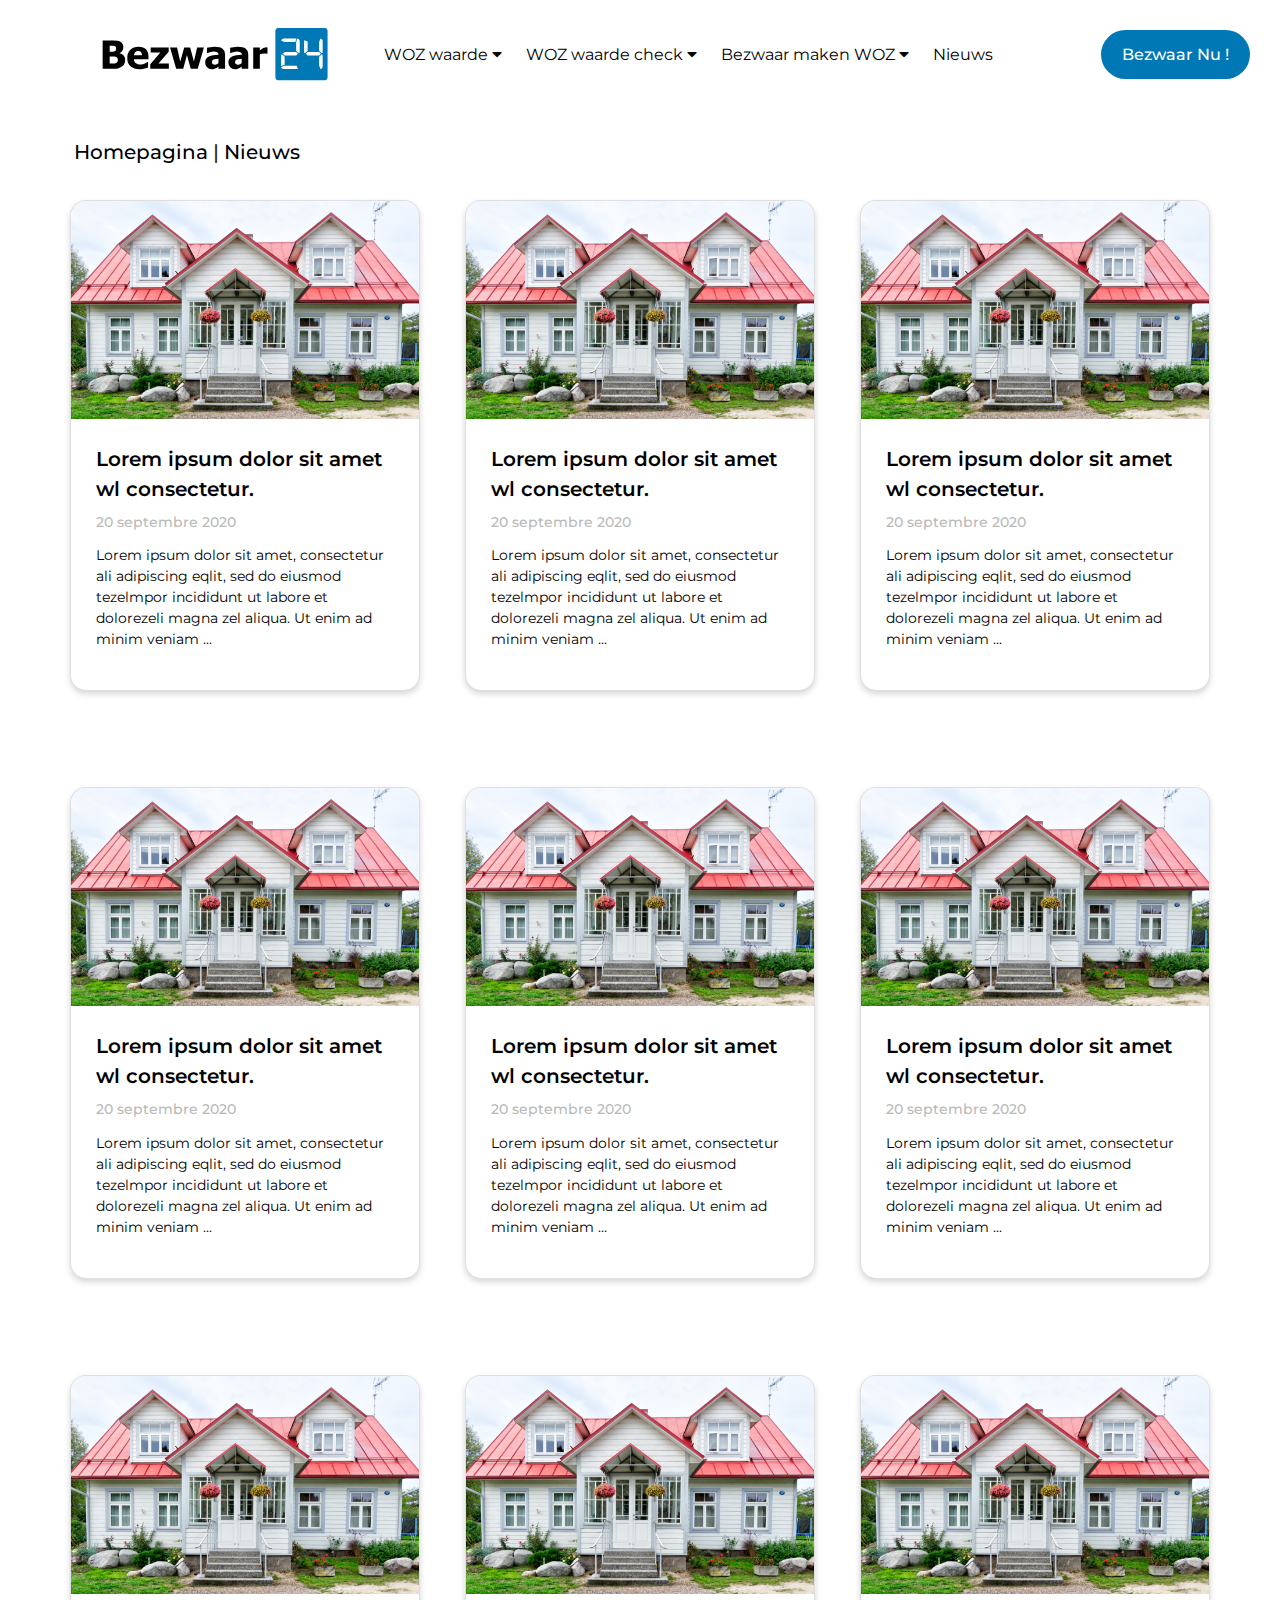
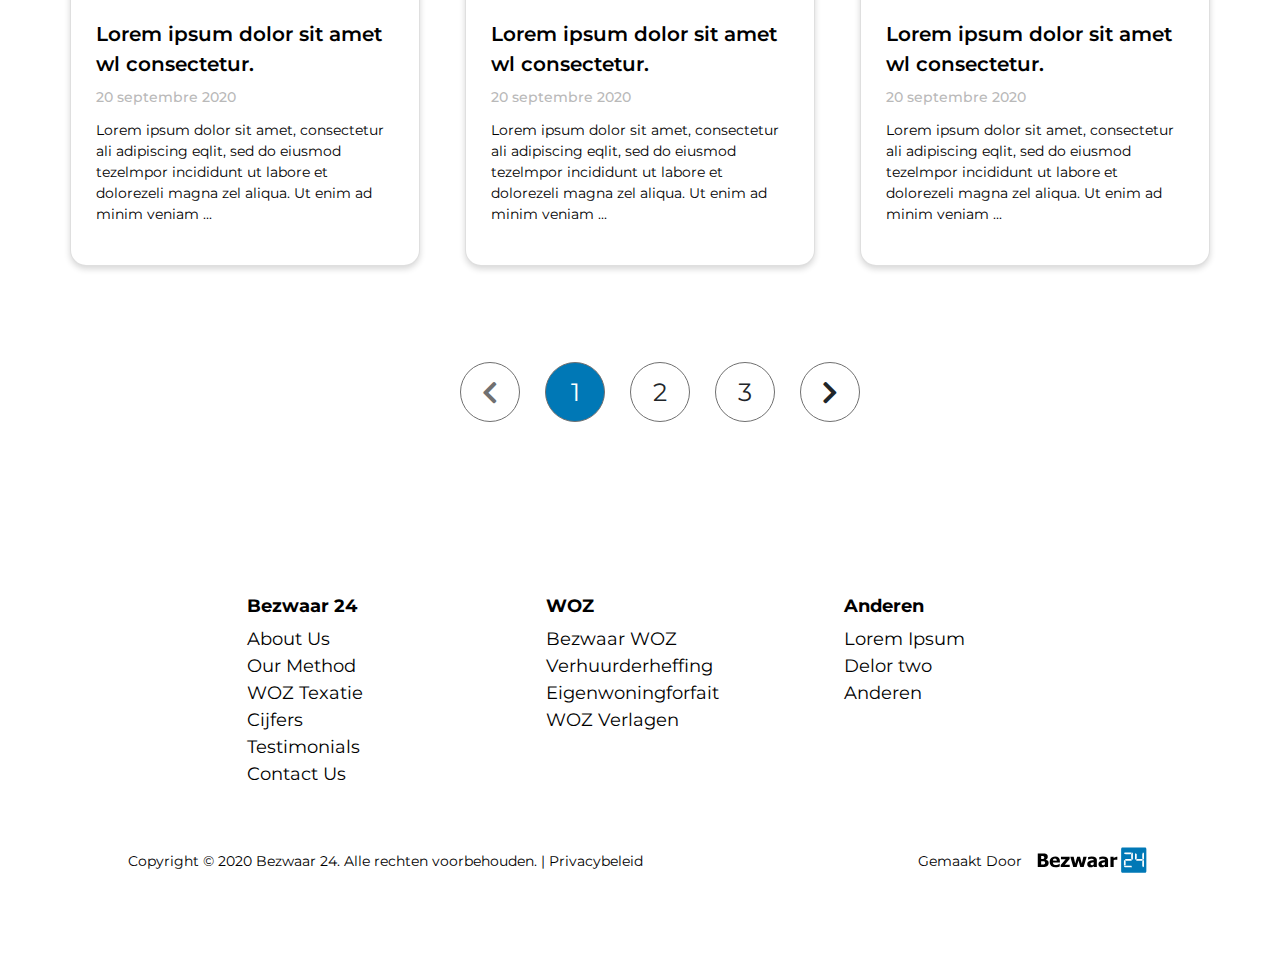
<file: blog/index.html>
<!DOCTYPE html>
<html>

<head>
  <meta http-equiv="Content-Type" content="text/html; charset=utf-8">
  <meta name="viewport" content="width=device-width, initial-scale=1">
  <link rel="stylesheet" href="https://stackpath.bootstrapcdn.com/bootstrap/4.5.2/css/bootstrap.min.css">
  <script src="https://ajax.googleapis.com/ajax/libs/jquery/3.5.1/jquery.min.js"></script>
  <script src="https://stackpath.bootstrapcdn.com/bootstrap/4.5.2/js/bootstrap.min.js"></script>
  <link href='https://fonts.googleapis.com/css?family=Montserrat:500,600,700,800,900' rel='stylesheet' type="text/css">
  <link rel="stylesheet" href="https://use.fontawesome.com/releases/v5.7.0/css/all.css">
  <link rel="stylesheet" href="../css/style.css">
  <link rel="stylesheet" href="../css/mediaQueries.css">
  <link rel="icon" href="../assets/images/logo.svg" type="image/svg" />
  <script src="../js/scripts.js"></script>
  <title>Bezwaar24</title>
</head>

<body data-spy="scroll" data-target=".navbar" data.offset="60" style="background-color: white;">

  <nav class="navbar navbar-expand-xl navbar-light fixed-top">
    <a class="navbar-brand" href="#">
      <img src="../assets/images/logo.svg"  class="logo" alt="bezwaar24">
    </a>
    <button class="navbar-toggler collapsed" type="button" data-toggle="collapse" data-target="#navbar-list-2" aria-controls="navbarNav" aria-expanded="false" aria-label="Toggle navigation">
      <span class="navbar-toggler-icon"></span>
      <span class="my-1 mx-2 close">X</span>
    </button>
    <div class="collapse navbar-collapse" id="navbar-list-2">
      <ul class="navbar-nav">
        <div class="dropdown">
          <li class="nav-item dropdown-toggle" id="dropdownMenuButton" data-toggle="dropdown" aria-haspopup="true" aria-expanded="false">
            <a class="nav-link" href="#">WOZ waarde <i class="fas fa-caret-down"></i> </a>
          </li>
          <div class="dropdown-menu" aria-labelledby="dropdownMenuButton">
            <a class="dropdown-item" href="#">WOZ waarde woning</a>
            <a class="dropdown-item" href="#">WOZ waarde belasting</a>
            <a class="dropdown-item" href="#">WOZ waarde verlagen</a>
            <a class="dropdown-item" href="#">WOZ waarde bezwaar</a>
          </div>
        </div>
        <div class="dropdown">
          <li class="nav-item dropdown-toggle" id="dropdownMenuButton" data-toggle="dropdown" aria-haspopup="true" aria-expanded="false">
            <a class="nav-link" href="#">WOZ waarde check <i class="fas fa-caret-down"></i></a>
          </li>
          <div class="dropdown-menu" aria-labelledby="dropdownMenuButton">
            <a class="dropdown-item" href="#">WOZ-waarde-berekenen</a>
            <a class="dropdown-item" href="#">WOZ-belasting-berekenen</a>
            <a class="dropdown-item" href="#">WOZ-taxatie</a>
          </div>
        </div>
        <div class="dropdown">
          <li class="nav-item dropdown-toggle" id="dropdownMenuButton" data-toggle="dropdown" aria-haspopup="true" aria-expanded="false">
            <a class="nav-link" href="#">Bezwaar maken WOZ <i class="fas fa-caret-down"></i></a>
          </li>
          <div class="dropdown-menu" aria-labelledby="dropdownMenuButton">
            <a class="dropdown-item" href="#">bezwaar-WOZ</a>
            <a class="dropdown-item" href="#">WOZ-bezwaar-indienen</a>
            <a class="dropdown-item" href="#">WOZ-bezwaar-argumenten/redenen</a>
            <a class="dropdown-item" href="#">WOZ-bezwaarschrift</a>
            <a class="dropdown-item" href="#">gratis-WOZ-bezwaar</a>
          </div>
        </div>
        <li class="nav-item">
          <a class="nav-link" href="#">Nieuws</a>
        </li>
        <a href="#" class="btn bezwaarNu" role="button">Bezwaar Nu !</a>
      </ul>
    </div>

  </nav>

  <section id="blogPage">

    <div class="container-fluid">
      <div class="breadcrumb">
        <h5><a href="#">Homepagina</a> | <a href="#">Nieuws</a></h5>
      </div>
      <div class="row">
        <div class="col-xl-4 col-lg-4 col-md-12 col-sm-12 col-xs-12">
          <div class="card">
            <img class="card-img-top" src="../assets/images/jacques-bopp-Hh18POSx5qk-unsplash.png" alt="Card image" style="width:100%">
            <div class="card-body">
              <a class="card-title" href="#">Lorem ipsum dolor sit amet wl consectetur.</a>
              <h5>20 septembre 2020</h5>
              <p class="card-text">Lorem ipsum dolor sit amet, consectetur ali adipiscing eqlit, sed do eiusmod tezelmpor incididunt ut labore et dolorezeli magna zel aliqua. Ut enim ad minim veniam ...</p>
            </div>
          </div>
        </div>

        <div class="col-xl-4 col-lg-4 col-md-12 col-sm-12 col-xs-12">
          <div class="card" >
            <img class="card-img-top" src="../assets/images/jacques-bopp-Hh18POSx5qk-unsplash.png" alt="Card image" style="width:100%">
            <div class="card-body">
              <a class="card-title" href="#">Lorem ipsum dolor sit amet wl consectetur.</a>
              <h5>20 septembre 2020</h5>
              <p class="card-text">Lorem ipsum dolor sit amet, consectetur ali adipiscing eqlit, sed do eiusmod tezelmpor incididunt ut labore et dolorezeli magna zel aliqua. Ut enim ad minim veniam ...</p>
            </div>
          </div>
        </div>

        <div class="col-xl-4 col-lg-4 col-md-12 col-sm-12 col-xs-12">
          <div class="card" >
            <img class="card-img-top" src="../assets/images/jacques-bopp-Hh18POSx5qk-unsplash.png" alt="Card image" style="width:100%">
            <div class="card-body">
              <a class="card-title" href="#">Lorem ipsum dolor sit amet wl consectetur.</a>
              <h5>20 septembre 2020</h5>
              <p class="card-text">Lorem ipsum dolor sit amet, consectetur ali adipiscing eqlit, sed do eiusmod tezelmpor incididunt ut labore et dolorezeli magna zel aliqua. Ut enim ad minim veniam ...</p>
            </div>
          </div>
        </div>
      </div>

      <div class="row">
        <div class="col-xl-4 col-lg-4 col-md-12 col-sm-12 col-xs-12">
          <div class="card" >
            <img class="card-img-top" src="../assets/images/jacques-bopp-Hh18POSx5qk-unsplash.png" alt="Card image" style="width:100%">
            <div class="card-body">
              <a class="card-title" href="#">Lorem ipsum dolor sit amet wl consectetur.</a>
              <h5>20 septembre 2020</h5>
              <p class="card-text">Lorem ipsum dolor sit amet, consectetur ali adipiscing eqlit, sed do eiusmod tezelmpor incididunt ut labore et dolorezeli magna zel aliqua. Ut enim ad minim veniam ...</p>
            </div>
          </div>
        </div>

        <div class="col-xl-4 col-lg-4 col-md-12 col-sm-12 col-xs-12">
          <div class="card" >
            <img class="card-img-top" src="../assets/images/jacques-bopp-Hh18POSx5qk-unsplash.png" alt="Card image" style="width:100%">
            <div class="card-body">
              <a class="card-title" href="#">Lorem ipsum dolor sit amet wl consectetur.</a>
              <h5>20 septembre 2020</h5>
              <p class="card-text">Lorem ipsum dolor sit amet, consectetur ali adipiscing eqlit, sed do eiusmod tezelmpor incididunt ut labore et dolorezeli magna zel aliqua. Ut enim ad minim veniam ...</p>
            </div>
          </div>
        </div>

        <div class="col-xl-4 col-lg-4 col-md-12 col-sm-12 col-xs-12">
          <div class="card" >
            <img class="card-img-top" src="../assets/images/jacques-bopp-Hh18POSx5qk-unsplash.png" alt="Card image" style="width:100%">
            <div class="card-body">
              <a class="card-title" href="#">Lorem ipsum dolor sit amet wl consectetur.</a>
              <h5>20 septembre 2020</h5>
              <p class="card-text">Lorem ipsum dolor sit amet, consectetur ali adipiscing eqlit, sed do eiusmod tezelmpor incididunt ut labore et dolorezeli magna zel aliqua. Ut enim ad minim veniam ...</p>
            </div>
          </div>
        </div>
      </div>
      <div class="row">
        <div class="col-xl-4 col-lg-4 col-md-12 col-sm-12 col-xs-12">
          <div class="card" >
            <img class="card-img-top" src="../assets/images/jacques-bopp-Hh18POSx5qk-unsplash.png" alt="Card image" style="width:100%">
            <div class="card-body">
              <a class="card-title" href="#">Lorem ipsum dolor sit amet wl consectetur.</a>
              <h5>20 septembre 2020</h5>
              <p class="card-text">Lorem ipsum dolor sit amet, consectetur ali adipiscing eqlit, sed do eiusmod tezelmpor incididunt ut labore et dolorezeli magna zel aliqua. Ut enim ad minim veniam ...</p>
            </div>
          </div>
        </div>

        <div class="col-xl-4 col-lg-4 col-md-12 col-sm-12 col-xs-12">
          <div class="card" >
            <img class="card-img-top" src="../assets/images/jacques-bopp-Hh18POSx5qk-unsplash.png" alt="Card image" style="width:100%">
            <div class="card-body">
              <a class="card-title" href="#">Lorem ipsum dolor sit amet wl consectetur.</a>
              <h5>20 septembre 2020</h5>
              <p class="card-text">Lorem ipsum dolor sit amet, consectetur ali adipiscing eqlit, sed do eiusmod tezelmpor incididunt ut labore et dolorezeli magna zel aliqua. Ut enim ad minim veniam ...</p>
            </div>
          </div>
        </div>

        <div class="col-xl-4 col-lg-4 col-md-12 col-sm-12 col-xs-12">
          <div class="card" >
            <img class="card-img-top" src="../assets/images/jacques-bopp-Hh18POSx5qk-unsplash.png" alt="Card image" style="width:100%">
            <div class="card-body">
              <a class="card-title" href="#">Lorem ipsum dolor sit amet wl consectetur.</a>
              <h5>20 septembre 2020</h5>
              <p class="card-text">Lorem ipsum dolor sit amet, consectetur ali adipiscing eqlit, sed do eiusmod tezelmpor incididunt ut labore et dolorezeli magna zel aliqua. Ut enim ad minim veniam ...</p>
            </div>
        </div>
      </div>
     
    </div>

    <div class="pagination">
      <ul>
       <li><i class="fas fa-chevron-left"></i></li>
        <li class="active">1</li>
        <li>2</li>
        <li>3</li>
        <li><i class="fas fa-chevron-right"></i></li>
      </ul>
    </div>
  </div>
  </section>
  <!--FOOTER START************************************************************** -->
  <footer class="footerWideScreen">
    <div class="row widgets">
      <div class="myWidget col-lg-4 col-md-4 col-sm-4">
        <h3>Bezwaar 24</h3>
        <ul>
          <li><a href="#">About Us</a></li>
          <li><a href="#">Our Method</a></li>
          <li><a href="#">WOZ Texatie</a></li>
          <li><a href="#">Cijfers</a></li>
          <li><a href="#">Testimonials</a></li>
          <li><a href="#">Contact Us</a></li>
        </ul>
      </div>
      <div class="myWidget col-lg-4 col-md-4 col-sm-4">
        <h3>WOZ</h3>
        <ul>
          <li><a href="#">Bezwaar WOZ</a></li>
          <li><a href="#">Verhuurderheffing</a></li>
          <li><a href="#">Eigenwoningforfait</a></li>
          <li><a href="#">WOZ Verlagen</a></li>
        </ul>
      </div>
      <div class="myWidget col-lg-4 col-md-4 col-sm-4">
        <h3>Anderen</h3>
        <ul>
          <li><a href="#">Lorem Ipsum</a></li>
          <li><a href="#">Delor two</a></li>
          <li><a href="#">Anderen</a></li>
        </ul>
      </div>
    </div>
    <div class="copyright">
      <div class="bezwaar24">
        <p>Gemaakt Door</p>
        <img src="../assets/images/logo.svg" />
      </div>
      <div class="copyrightText">
        <p>Copyright © 2020 Bezwaar 24. Alle rechten voorbehouden. | Privacybeleid</p>
      </div>
    </div>
  </footer>

  <footer class="footerMobileScreen">
    <div class="widgets">
      <div class="myWidget">
        <h3>Bezwaar 24</h3>
        <ul>
          <li><a href="#">About Us</a></li>
          <li><a href="#">Our Method</a></li>
          <li><a href="#">WOZ Texatie</a></li>
          <li><a href="#">Cijfers</a></li>
          <li><a href="#">Testimonials</a></li>
          <li><a href="#">Contact Us</a></li>
        </ul>
      </div>
      <div class="myWidget">
        <h3>WOZ</h3>
        <ul>
          <li><a href="#">Bezwaar WOZ</a></li>
          <li><a href="#">Verhuurderheffing</a></li>
          <li><a href="#">Eigenwoningforfait</a></li>
          <li><a href="#">WOZ Verlagen</a></li>
        </ul>
      </div>
      <div class="myWidget">
        <h3>Anderen</h3>
        <ul>
          <li><a href="#">Lorem Ipsum</a></li>
          <li><a href="#">Delor two</a></li>
          <li><a href="#">Anderen</a></li>
        </ul>
      </div>
    </div>
    <div class="copyright">
      <div class="bezwaar24">
        <p>Gemaakt Door</p>
        <img src="../assets/images/logo.svg" />
      </div>
      <div class="copyrightText">
        <p>Copyright © 2020 Bezwaar 24. Alle rechten voorbehouden. | Privacybeleid</p>
      </div>
    </div>
  </footer>


</body>

</html>
</file>
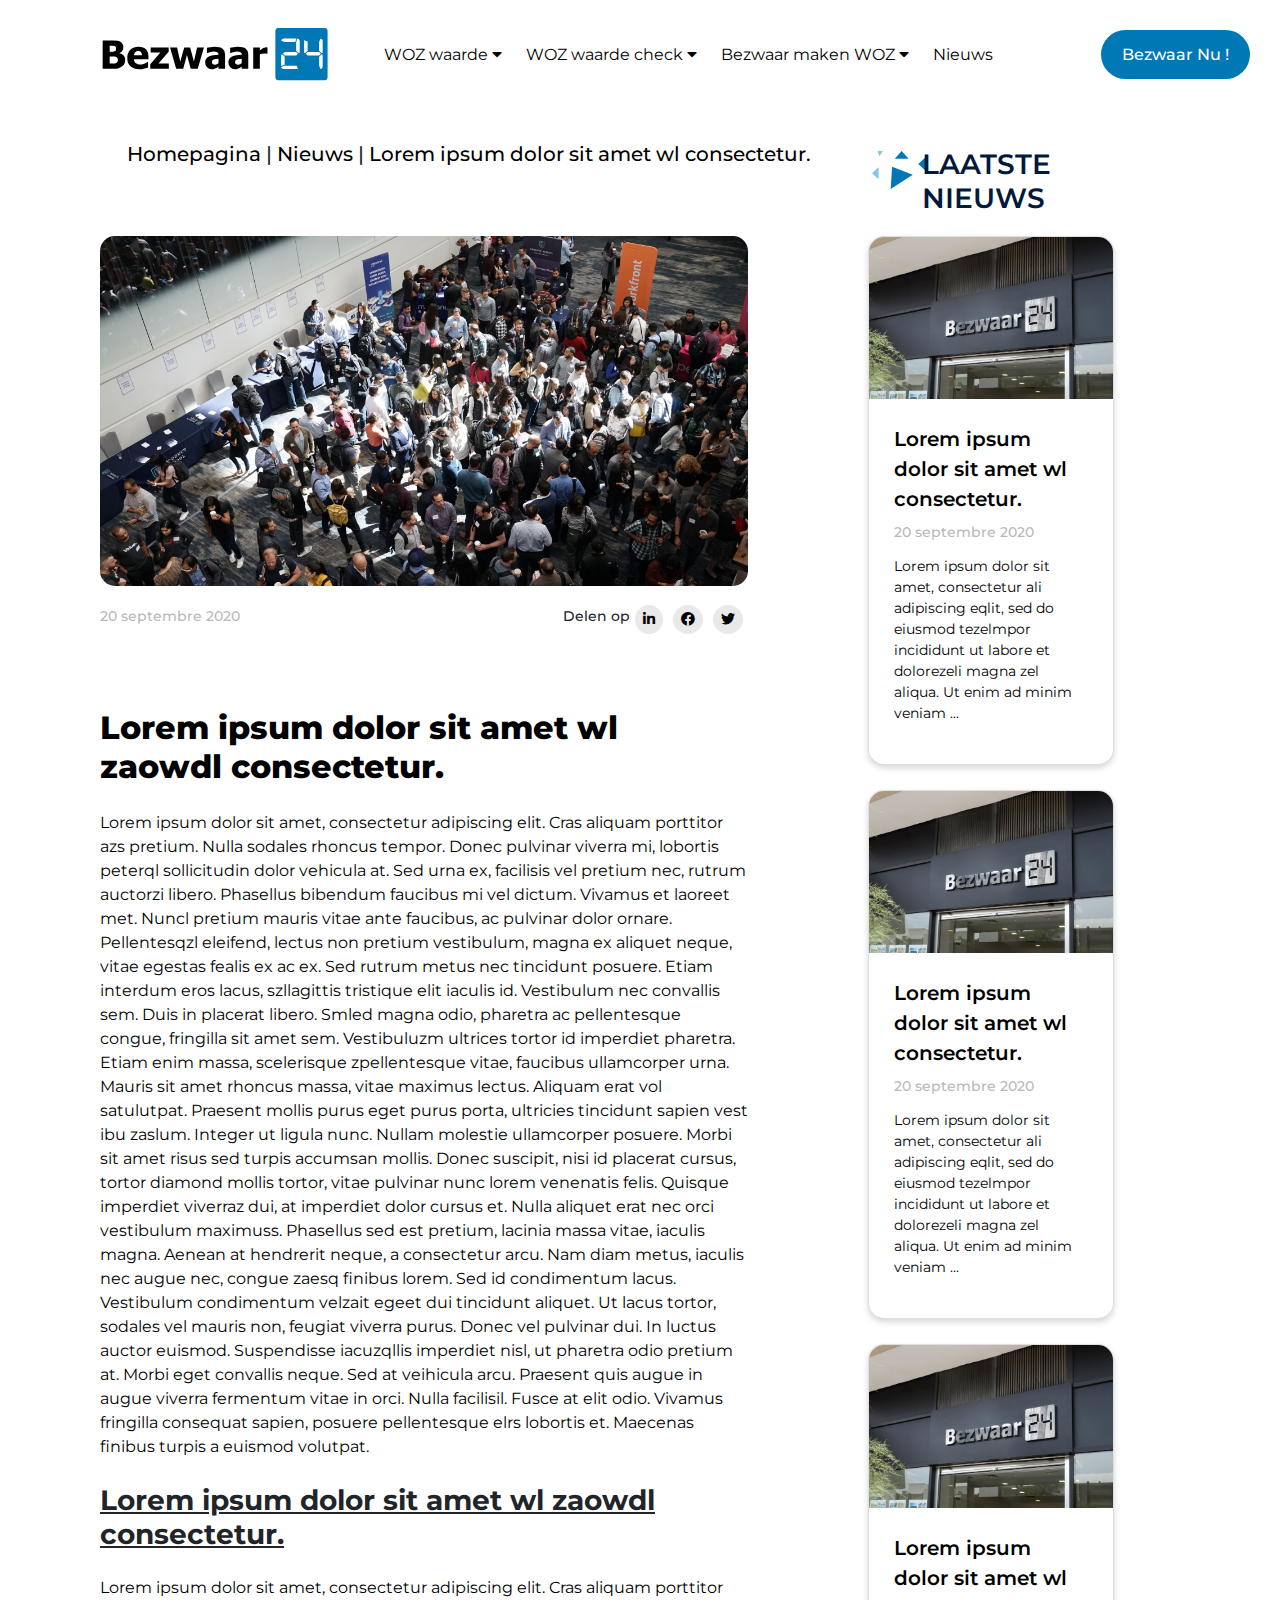
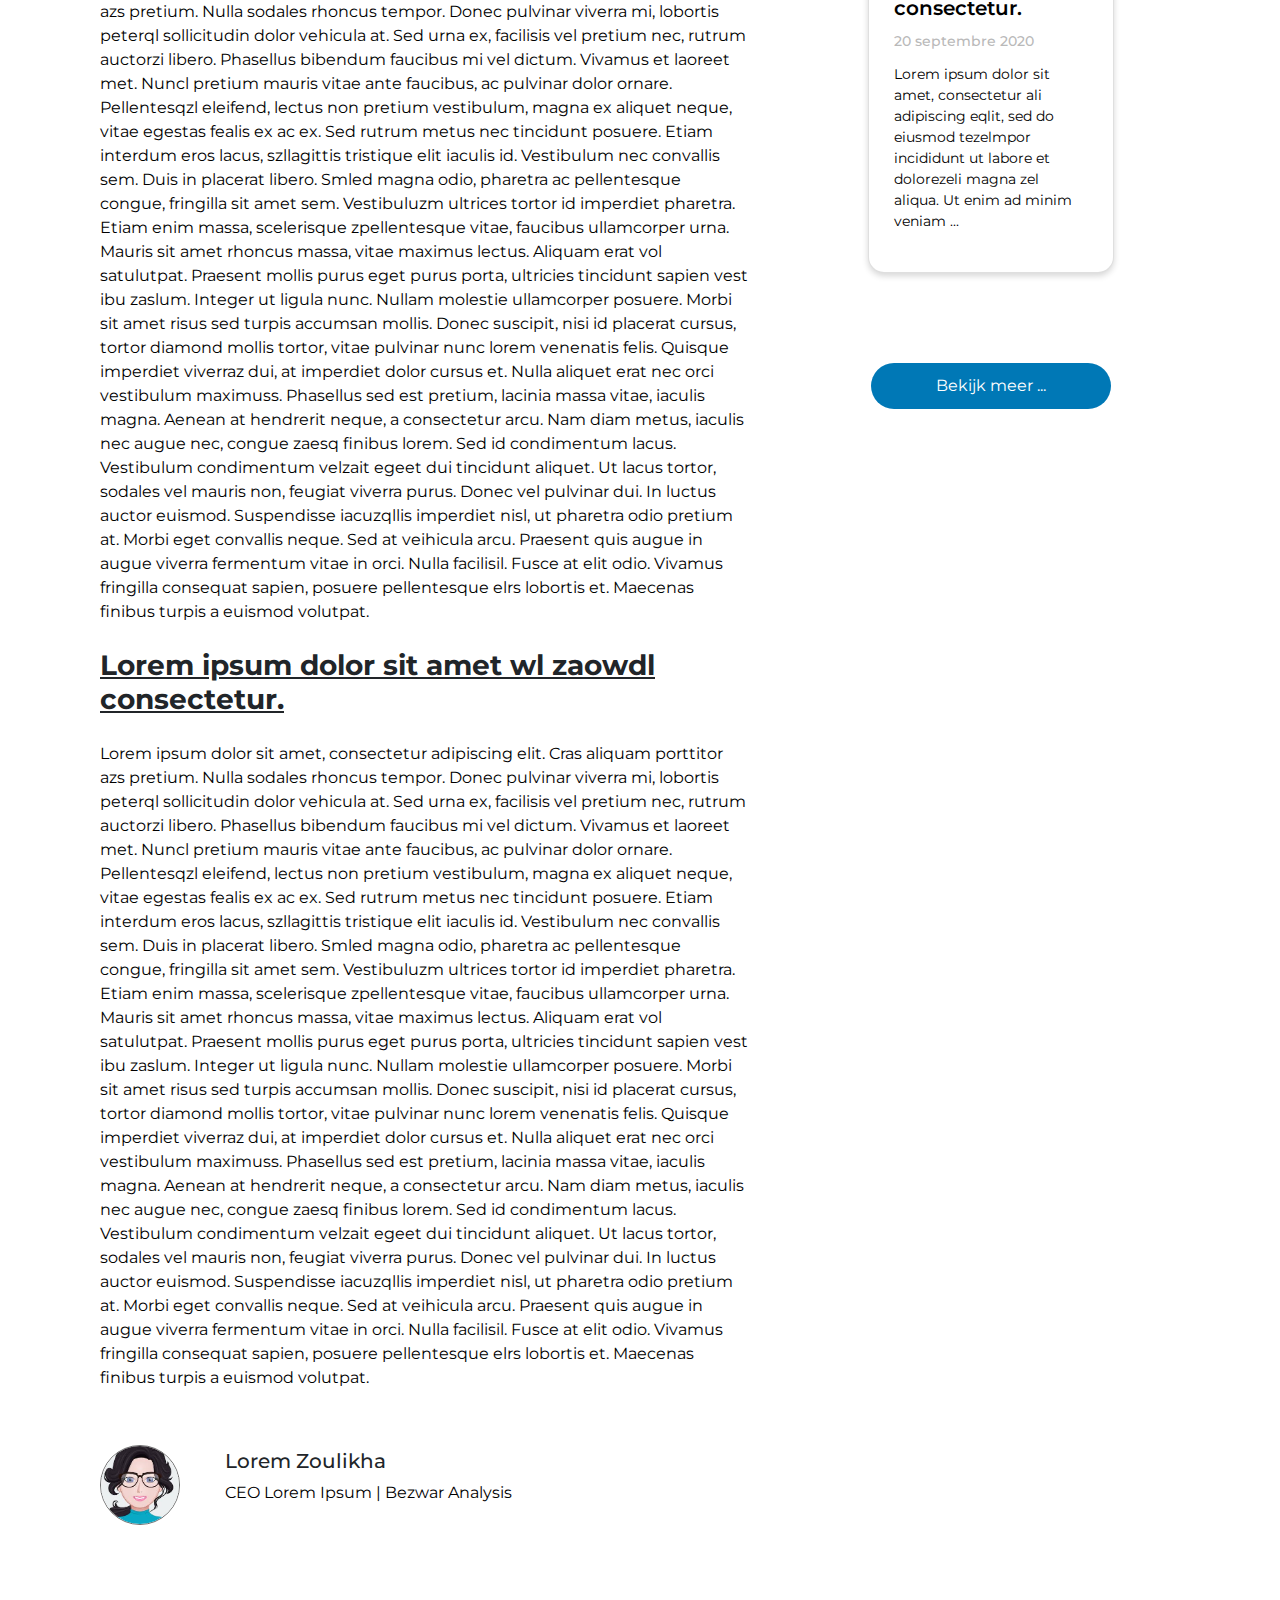
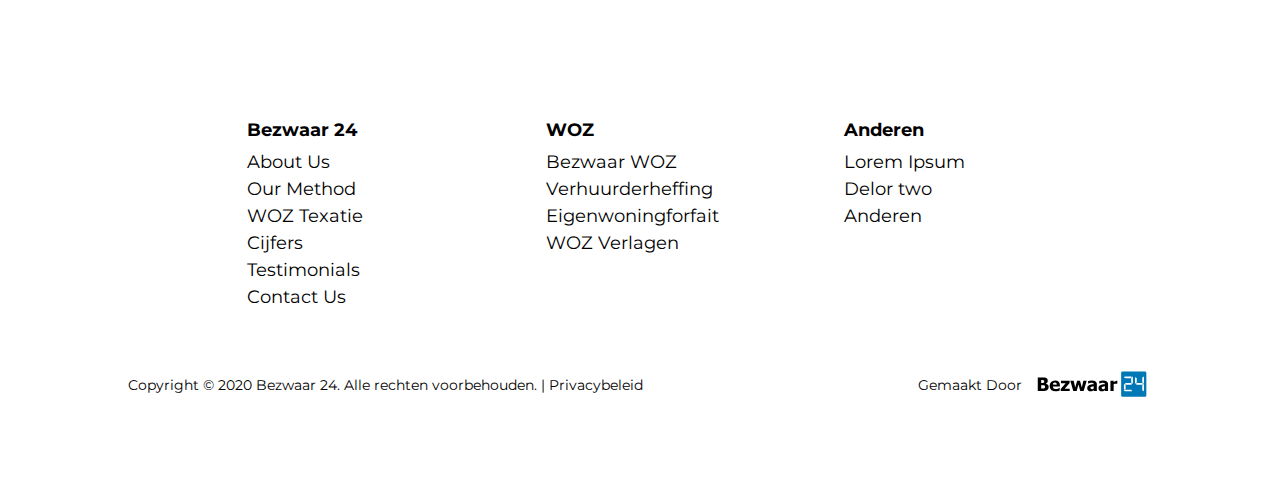
<file: article.html>
<!DOCTYPE html>
<html>

<head>
  <meta http-equiv="Content-Type" content="text/html; charset=utf-8">
  <meta name="viewport" content="width=device-width, initial-scale=1">
  <link rel="stylesheet" href="https://stackpath.bootstrapcdn.com/bootstrap/4.5.2/css/bootstrap.min.css">
  <script src="https://ajax.googleapis.com/ajax/libs/jquery/3.5.1/jquery.min.js"></script>
  <script src="https://stackpath.bootstrapcdn.com/bootstrap/4.5.2/js/bootstrap.min.js"></script>
  <link href='https://fonts.googleapis.com/css?family=Montserrat:500,600,700,800,900' rel='stylesheet' type="text/css">
  <link rel="stylesheet" href="https://use.fontawesome.com/releases/v5.7.0/css/all.css">
  <link rel="stylesheet" href="https://cdnjs.cloudflare.com/ajax/libs/font-awesome/4.7.0/css/font-awesome.min.css">
  <link rel="stylesheet" href="css/style.css">
  <link rel="stylesheet" href="css/mediaQueries.css">
  <link rel="icon" type="image/jpg" />
  <script src="js/scripts.js"></script>
  <title>Bezwaar24</title>
</head>

<body data-spy="scroll" data-target=".navbar" data.offset="60" style="background-color: white;">

  <nav class="navbar navbar-expand-xl navbar-light fixed-top">
    <a class="navbar-brand" href="#">
      <img src="assets/images/logo.svg" class="logo" alt="bezwaar24">
    </a>
    <button class="navbar-toggler collapsed" type="button" data-toggle="collapse" data-target="#navbar-list-2" aria-controls="navbarNav" aria-expanded="false" aria-label="Toggle navigation">
      <span class="navbar-toggler-icon"></span>
      <span class="my-1 mx-2 close">X</span>
    </button>
    <div class="collapse navbar-collapse" id="navbar-list-2">
      <ul class="navbar-nav">
        <div class="dropdown">
          <li class="nav-item dropdown-toggle" id="dropdownMenuButton" data-toggle="dropdown" aria-haspopup="true" aria-expanded="false">
            <a class="nav-link" href="#">WOZ waarde <i class="fas fa-caret-down"></i> </a>
          </li>
          <div class="dropdown-menu" aria-labelledby="dropdownMenuButton">
            <a class="dropdown-item" href="#">WOZ waarde woning</a>
            <a class="dropdown-item" href="#">WOZ waarde belasting</a>
            <a class="dropdown-item" href="#">WOZ waarde verlagen</a>
            <a class="dropdown-item" href="#">WOZ waarde bezwaar</a>
          </div>
        </div>
        <div class="dropdown">
          <li class="nav-item dropdown-toggle" id="dropdownMenuButton" data-toggle="dropdown" aria-haspopup="true" aria-expanded="false">
            <a class="nav-link" href="#">WOZ waarde check <i class="fas fa-caret-down"></i></a>
          </li>
          <div class="dropdown-menu" aria-labelledby="dropdownMenuButton">
            <a class="dropdown-item" href="#">WOZ-waarde-berekenen</a>
            <a class="dropdown-item" href="#">WOZ-belasting-berekenen</a>
            <a class="dropdown-item" href="#">WOZ-taxatie</a>
          </div>
        </div>
        <div class="dropdown">
          <li class="nav-item dropdown-toggle" id="dropdownMenuButton" data-toggle="dropdown" aria-haspopup="true" aria-expanded="false">
            <a class="nav-link" href="#">Bezwaar maken WOZ <i class="fas fa-caret-down"></i></a>
          </li>
          <div class="dropdown-menu" aria-labelledby="dropdownMenuButton">
            <a class="dropdown-item" href="#">bezwaar-WOZ</a>
            <a class="dropdown-item" href="#">WOZ-bezwaar-indienen</a>
            <a class="dropdown-item" href="#">WOZ-bezwaar-argumenten/redenen</a>
            <a class="dropdown-item" href="#">WOZ-bezwaarschrift</a>
            <a class="dropdown-item" href="#">gratis-WOZ-bezwaar</a>
          </div>
        </div>
        <li class="nav-item">
          <a class="nav-link" href="#">Nieuws</a>
        </li>
        <a href="#" class="btn bezwaarNu" role="button">Bezwaar Nu !</a>
      </ul>
    </div>

  </nav>

  <!-------------------------------------------------------- Article Section Start -------------------------------------------------->

  <section id="article">
   
    <div class="breadcrumb">
      <h5><a href="#">Homepagina</a> | <a href="#">Nieuws</a> | <a href="#">Lorem ipsum dolor sit amet wl consectetur.</a></h5>
    </div>

    <div class="big-container">

      <div class="left-container" style="padding-left: 0;">
        <!-- LEFT CONTAINER'S ELEMENTS START -->
        <div id="article-image-container">
          <img src="assets/images/product-school-nOvIa_x_tfo-unsplash@2x.png" alt="First slide">
        </div>

        <div class="date-social-container">
          <div class="date-container">
            <h5>20 septembre 2020</h5>
          </div>

          <div class="social-container">
            <h5>Delen op</h5>
            <a href="#" class="btn-floating btn-sm btn-tw" type="button" role="button">
              <i class="fab fa-linkedin"></i>
            </a>

            <a href="#" class="btn-floating btn-sm btn-tw" type="button" role="button">
              <i class="fab fa-facebook"></i>
            </a>

            <a  href="#" class="btn-floating btn-sm btn-tw" type="button" role="button">
              <i class="fab fa-twitter"></i>
            </a>


          </div>

        </div>



        <div id="article-paragraph-container">
          <h2>Lorem ipsum dolor sit amet wl zaowdl consectetur.</h2>
          <p>Lorem ipsum dolor sit amet, consectetur adipiscing elit. Cras aliquam porttitor azs pretium. Nulla sodales rhoncus tempor. Donec pulvinar viverra mi, lobortis peterql sollicitudin dolor vehicula at. Sed urna ex, facilisis vel pretium
            nec, rutrum auctorzi libero. Phasellus bibendum faucibus mi vel dictum. Vivamus et laoreet met. Nuncl pretium mauris vitae ante faucibus, ac pulvinar dolor ornare. Pellentesqzl eleifend, lectus non pretium vestibulum, magna ex aliquet
            neque, vitae egestas fealis ex ac ex. Sed rutrum metus nec tincidunt posuere. Etiam interdum eros lacus, szllagittis tristique elit iaculis id. Vestibulum nec convallis sem. Duis in placerat libero. Smled magna odio, pharetra ac
            pellentesque congue, fringilla sit amet sem. Vestibuluzm ultrices tortor id imperdiet pharetra. Etiam enim massa, scelerisque zpellentesque vitae, faucibus ullamcorper urna. Mauris sit amet rhoncus massa, vitae maximus lectus. Aliquam
            erat vol satulutpat. Praesent mollis purus eget purus porta, ultricies tincidunt sapien vest ibu zaslum. Integer ut ligula nunc. Nullam molestie ullamcorper posuere. Morbi sit amet risus sed turpis accumsan mollis. Donec suscipit, nisi
            id placerat cursus, tortor diamond mollis tortor, vitae pulvinar nunc lorem venenatis felis. Quisque imperdiet viverraz dui, at imperdiet dolor cursus et. Nulla aliquet erat nec orci vestibulum maximuss. Phasellus sed est pretium,
            lacinia massa vitae, iaculis magna. Aenean at hendrerit neque, a consectetur arcu. Nam diam metus, iaculis nec augue nec, congue zaesq finibus lorem. Sed id condimentum lacus. Vestibulum condimentum velzait egeet dui tincidunt aliquet.
            Ut lacus tortor, sodales vel mauris non, feugiat viverra purus. Donec vel pulvinar dui. In luctus auctor euismod. Suspendisse iacuzqllis imperdiet nisl, ut pharetra odio pretium at. Morbi eget convallis neque. Sed at veihicula arcu.
            Praesent quis augue in augue viverra fermentum vitae in orci. Nulla facilisil. Fusce at elit odio. Vivamus fringilla consequat sapien, posuere pellentesque elrs lobortis et. Maecenas finibus turpis a euismod volutpat.</p>

          <h4>Lorem ipsum dolor sit amet wl zaowdl consectetur.</h4>
          <p>Lorem ipsum dolor sit amet, consectetur adipiscing elit. Cras aliquam porttitor azs pretium. Nulla sodales rhoncus tempor. Donec pulvinar viverra mi, lobortis peterql sollicitudin dolor vehicula at. Sed urna ex, facilisis vel pretium
            nec, rutrum auctorzi libero. Phasellus bibendum faucibus mi vel dictum. Vivamus et laoreet met. Nuncl pretium mauris vitae ante faucibus, ac pulvinar dolor ornare. Pellentesqzl eleifend, lectus non pretium vestibulum, magna ex aliquet
            neque, vitae egestas fealis ex ac ex. Sed rutrum metus nec tincidunt posuere. Etiam interdum eros lacus, szllagittis tristique elit iaculis id. Vestibulum nec convallis sem. Duis in placerat libero. Smled magna odio, pharetra ac
            pellentesque congue, fringilla sit amet sem. Vestibuluzm ultrices tortor id imperdiet pharetra. Etiam enim massa, scelerisque zpellentesque vitae, faucibus ullamcorper urna. Mauris sit amet rhoncus massa, vitae maximus lectus. Aliquam
            erat vol satulutpat. Praesent mollis purus eget purus porta, ultricies tincidunt sapien vest ibu zaslum. Integer ut ligula nunc. Nullam molestie ullamcorper posuere. Morbi sit amet risus sed turpis accumsan mollis. Donec suscipit, nisi
            id placerat cursus, tortor diamond mollis tortor, vitae pulvinar nunc lorem venenatis felis. Quisque imperdiet viverraz dui, at imperdiet dolor cursus et. Nulla aliquet erat nec orci vestibulum maximuss. Phasellus sed est pretium,
            lacinia massa vitae, iaculis magna. Aenean at hendrerit neque, a consectetur arcu. Nam diam metus, iaculis nec augue nec, congue zaesq finibus lorem. Sed id condimentum lacus. Vestibulum condimentum velzait egeet dui tincidunt aliquet.
            Ut lacus tortor, sodales vel mauris non, feugiat viverra purus. Donec vel pulvinar dui. In luctus auctor euismod. Suspendisse iacuzqllis imperdiet nisl, ut pharetra odio pretium at. Morbi eget convallis neque. Sed at veihicula arcu.
            Praesent quis augue in augue viverra fermentum vitae in orci. Nulla facilisil. Fusce at elit odio. Vivamus fringilla consequat sapien, posuere pellentesque elrs lobortis et. Maecenas finibus turpis a euismod volutpat.</p>

          <h4>Lorem ipsum dolor sit amet wl zaowdl consectetur.</h4>
          <p>Lorem ipsum dolor sit amet, consectetur adipiscing elit. Cras aliquam porttitor azs pretium. Nulla sodales rhoncus tempor. Donec pulvinar viverra mi, lobortis peterql sollicitudin dolor vehicula at. Sed urna ex, facilisis vel pretium
            nec, rutrum auctorzi libero. Phasellus bibendum faucibus mi vel dictum. Vivamus et laoreet met. Nuncl pretium mauris vitae ante faucibus, ac pulvinar dolor ornare. Pellentesqzl eleifend, lectus non pretium vestibulum, magna ex aliquet
            neque, vitae egestas fealis ex ac ex. Sed rutrum metus nec tincidunt posuere. Etiam interdum eros lacus, szllagittis tristique elit iaculis id. Vestibulum nec convallis sem. Duis in placerat libero. Smled magna odio, pharetra ac
            pellentesque congue, fringilla sit amet sem. Vestibuluzm ultrices tortor id imperdiet pharetra. Etiam enim massa, scelerisque zpellentesque vitae, faucibus ullamcorper urna. Mauris sit amet rhoncus massa, vitae maximus lectus. Aliquam
            erat vol satulutpat. Praesent mollis purus eget purus porta, ultricies tincidunt sapien vest ibu zaslum. Integer ut ligula nunc. Nullam molestie ullamcorper posuere. Morbi sit amet risus sed turpis accumsan mollis. Donec suscipit, nisi
            id placerat cursus, tortor diamond mollis tortor, vitae pulvinar nunc lorem venenatis felis. Quisque imperdiet viverraz dui, at imperdiet dolor cursus et. Nulla aliquet erat nec orci vestibulum maximuss. Phasellus sed est pretium,
            lacinia massa vitae, iaculis magna. Aenean at hendrerit neque, a consectetur arcu. Nam diam metus, iaculis nec augue nec, congue zaesq finibus lorem. Sed id condimentum lacus. Vestibulum condimentum velzait egeet dui tincidunt aliquet.
            Ut lacus tortor, sodales vel mauris non, feugiat viverra purus. Donec vel pulvinar dui. In luctus auctor euismod. Suspendisse iacuzqllis imperdiet nisl, ut pharetra odio pretium at. Morbi eget convallis neque. Sed at veihicula arcu.
            Praesent quis augue in augue viverra fermentum vitae in orci. Nulla facilisil. Fusce at elit odio. Vivamus fringilla consequat sapien, posuere pellentesque elrs lobortis et. Maecenas finibus turpis a euismod volutpat.</p>

        </div>


        <div class="author-container">
          <div class="avatar-container">
            <img class="avatar-image" src="assets/images/avatar.jpg">
          </div>

          <div class="author-infos">
            <h5>Lorem Zoulikha</h5>
            <p>CEO Lorem Ipsum | Bezwar Analysis</p>
          </div>
        </div>
        <!-- LEFT CONTAINER'S ELEMENTS END -->

      </div>

      <div class="right-container" style="padding-right: 0;">


        <div class="heading"><img src="assets/images/rectangles.svg" />
          <h2>LAATSTE NIEUWS</h2>
        </div>
        <div id="cards-news-container">
          <div class="card">
            <img class="card-img-top" src="assets/images/183.png" alt="Card image cap">

            <div class="card-body">
              <a class="card-title">Lorem ipsum dolor sit amet wl consectetur.</a>
              <h5>20 septembre 2020</h5>
              <p class="card-text">Lorem ipsum dolor sit amet, consectetur ali adipiscing eqlit, sed do eiusmod tezelmpor incididunt ut labore et dolorezeli magna zel aliqua. Ut enim ad minim veniam ...</p>

            </div>
          </div>

          <div class="card">
            <img class="card-img-top" src="assets/images/183.png" alt="Card image cap">

            <div class="card-body">
              <a class="card-title">Lorem ipsum dolor sit amet wl consectetur.</a>
              <h5>20 septembre 2020</h5>
              <p class="card-text">Lorem ipsum dolor sit amet, consectetur ali adipiscing eqlit, sed do eiusmod tezelmpor incididunt ut labore et dolorezeli magna zel aliqua. Ut enim ad minim veniam ...</p>

            </div>
          </div>

          <div class="card">
            <img class="card-img-top" src="assets/images/183.png" alt="Card image cap">

            <div class="card-body">
              <a class="card-title">Lorem ipsum dolor sit amet wl consectetur.</a>
              <h5>20 septembre 2020</h5>
              <p class="card-text">Lorem ipsum dolor sit amet, consectetur ali adipiscing eqlit, sed do eiusmod tezelmpor incididunt ut labore et dolorezeli magna zel aliqua. Ut enim ad minim veniam ....</p>

            </div>
          </div>


        

        </div>
        <div class="steps-btn-container">
          <a href="#" class="btn" role="button">Bekijk meer ...</a>
        </div>
      </div>
    </div>




  </section>
  <!--Acticle section End************************************************************** -->
  <footer class="footerWideScreen">
    <div class="row widgets">
      <div class="myWidget col-lg-4 col-md-4 col-sm-4">
        <h3>Bezwaar 24</h3>
        <ul>
          <li><a href="#">About Us</a></li>
          <li><a href="#">Our Method</a></li>
          <li><a href="#">WOZ Texatie</a></li>
          <li><a href="#">Cijfers</a></li>
          <li><a href="#">Testimonials</a></li>
          <li><a href="#">Contact Us</a></li>
        </ul>
      </div>
      <div class="myWidget col-lg-4 col-md-4 col-sm-4">
        <h3>WOZ</h3>
        <ul>
          <li><a href="#">Bezwaar WOZ</a></li>
          <li><a href="#">Verhuurderheffing</a></li>
          <li><a href="#">Eigenwoningforfait</a></li>
          <li><a href="#">WOZ Verlagen</a></li>
        </ul>
      </div>
      <div class="myWidget col-lg-4 col-md-4 col-sm-4">
        <h3>Anderen</h3>
        <ul>
          <li><a href="#">Lorem Ipsum</a></li>
          <li><a href="#">Delor two</a></li>
          <li><a href="#">Anderen</a></li>
        </ul>
      </div>
    </div>
    <div class="copyright">
      <div class="bezwaar24">
        <p>Gemaakt Door</p>
        <img src="assets/images/logo.svg" />
      </div>
      <div class="copyrightText">
        <p>Copyright © 2020 Bezwaar 24. Alle rechten voorbehouden. | Privacybeleid</p>
      </div>
    </div>
  </footer>

  <footer class="footerMobileScreen">
    <div class="widgets">
      <div class="myWidget">
        <h3>Bezwaar 24</h3>
        <ul>
          <li><a href="#">About Us</a></li>
          <li><a href="#">Our Method</a></li>
          <li><a href="#">WOZ Texatie</a></li>
          <li><a href="#">Cijfers</a></li>
          <li><a href="#">Testimonials</a></li>
          <li><a href="#">Contact Us</a></li>
        </ul>
      </div>
      <div class="myWidget">
        <h3>WOZ</h3>
        <ul>
          <li><a href="#">Bezwaar WOZ</a></li>
          <li><a href="#">Verhuurderheffing</a></li>
          <li><a href="#">Eigenwoningforfait</a></li>
          <li><a href="#">WOZ Verlagen</a></li>
        </ul>
      </div>
      <div class="myWidget">
        <h3>Anderen</h3>
        <ul>
          <li><a href="#">Lorem Ipsum</a></li>
          <li><a href="#">Delor two</a></li>
          <li><a href="#">Anderen</a></li>
        </ul>
      </div>
    </div>
    <div class="copyright">
      <div class="bezwaar24">
        <p>Gemaakt Door</p>
        <img src="assets/images/logo.svg" />
      </div>
      <div class="copyrightText">
        <p>Copyright © 2020 Bezwaar 24. Alle rechten voorbehouden. | Privacybeleid</p>
      </div>
    </div>
  </footer>


 
</body>

</html>
</file>
<file: css/style.css>
/* GENERAL ******************************************************************************/
body {
  font-family: 'Montserrat', sans-serif;
  max-width: 100%;
  overflow-x: hidden !important;
  
}


/* A Enlever */
h2 {
  font-weight: 800;
  font-size: 34px;
  color: #01193C;
}

h1 {
  font-weight: 800;
  font-size: 82px;
  color: #757575;
  opacity: 0.05;
}

p {
   font-size: 16px;
   color:#000;
}

section {
  padding: 80px 0 80px 0;

}

section .heading {
  justify-content: center;
  align-items: center;
  position: relative;
  display: flex;
}

section .heading h2 {
  z-index: 10;
  display: inline;
}

section .heading img {
  width: 70px;
  position: relative;
  left: 1.7%;
  bottom: 1em;
}

section .headingShadow {
  text-align: center;
  position: relative;
  bottom: 32px;
  padding-bottom: 3em;
}

.halfCircle{
  width: 150px;
  height: 300px;
  border-top-right-radius:150px;
  border-bottom-right-radius:150px;
  background-color: #F8F8FB;
  position: absolute;
}
.midHalfCircle{
  width: 200px;
  height: 250px;
  border-radius:50%;
  background-color: #F8F8FB;
  position: absolute;
}
.quarterCircle{
  width: 200px;
  height: 250px;
  border-radius:50%;
  background-color: #F8F8FB;
  position: absolute;
}
/**********************HEADER  Start*****************************/
.navbar {
  padding:20px 100px;
  background-color: #fff;
}

.navbar a img {
  height: 58px !important;
  width: 230px !important;
}
.navbar #navbar-list-2 ul {
  margin:auto;
}
.navbar #navbar-list-2 ul li a {
  color: black;
  text-align: center;
  padding: 12px;
  text-decoration: none;
  font-size: 16px;
  line-height: 25px;
}
.navbar #navbar-list-2 ul li a:hover, .navbar #navbar-list-2 ul li a:active {
  color: #0078B6;
  
}
.navbar-toggler{
 border:none !important;
}
.navbar #navbar-list-2 .navbar-nav .bezwaarNu {
  background-color: #0078B6;
  border-radius: 32px;
  color: #fff !important;
  font-weight: 500 !important;
  padding-right:20px;
  padding-left:20px;
  padding-top: 12px;
  position: relative;
  left: 15em;
}

.dropdown:hover>.dropdown-menu {
  display: block;
}

.dropdown>.dropdown-toggle:active {
    pointer-events: none;
}

.dropdown-toggle::after{
    display: none;
}

.dropdown-menu a:hover{
  color:#0078B6 ;
}
.dropdown-menu a:active{
 background-color: #f9f9f9 ;
}
.navbar-toggler>.close{
  display:inline;
}
.navbar-toggler.collapsed>.close, .navbar-toggler:not(.collapsed)>.navbar-toggler-icon {
  display:none;
}

/**********************Hero Section Start*****************************/
#hero {
  height:100vh; 
  width:auto; 
  padding-top: 0;
  overflow:hidden;
  margin-top: 0;
  padding: 0;

}

#carouselExampleIndicators {
  height:100%;
   width:100%;
   display: flex;
   justify-content: center;
   align-items: center;

   overflow: hidden;
 
   margin: auto;
   
}

.carousel-item {
 
  height: 100%;
  width: 100%;
 
}

#hero .quarterCircle{
  z-index: -1;
  margin-left: -8em;
  top:10em;
}

#hero .bezwaarNu {
  float: left;
  background-color: #0078B6;
  border-radius: 32px;
  color: #fff !important;
  font-weight: 600 !important;
  padding: 10px 35px !important;
 

}

#hero h1 {
opacity: 1;
color:#0078B6;
font-size: 45px;
font-weight: 700;
}

#hero h2 {
  opacity: 1;
  color:#01193C;
  font-size: 40px;
  font-weight: 700;

  }

#hero h4 {
  text-align: left;
  font-weight: 600;
  letter-spacing: 0px;
  color: #01193C;
  font-size: 28px;
 

}

#back-hero-image {
  background-image: url('../assets/images/Pattern.svg');
  background-size: contain;
  position: relative; 
  background-repeat: no-repeat;
  height: 100%;
  width: 100%;
 background-position: center;

}

.hero-image-container{
  width: 100%;
  height: 100%;
  mask : url(../assets/images/my.svg);
  mask-size: contain;
  mask-position: center;
  mask-repeat: no-repeat;
  -webkit-mask:url(../assets/images/my.svg);
  -webkit-mask-size:contain;
  -webkit-mask-repeat: no-repeat;
  -webkit-mask-position: center;


}


.reverse #back-hero-image {

 background-position: right;

}

.reverse .hero-image-container{
  mask-position: right;
  -webkit-mask-position: right;

}

#hero img {
height: 100%;
width: 100%;

  
}
  
.carousel-indicators {

 
}

.carousel-indicators li{
  height: 7px;
  width: 40px;
  border: 2px solid #0078B6;
  border-radius: 15px;
  margin-right: 15px;
  overflow :hidden;
  
 
}

.carousel-indicators .active {
  height: 7px;
  width: 40px;
  border-radius: 15px;
  background-color: #0078B6;

}


.hero-text-container {
  height: 100%;
  display: flex;
  flex-direction: column; 
  
}

.hero-big-text-container{
  display: flex;
  flex-direction: column; 
  justify-content: space-around;
  height: 80%;

  margin : auto;
}
.hero-title-container{
 margin-top: 5%;

}

/*hero Section end*/

/* Help Section Start */
  
  #help p {
    text-align: center;
  }
  
  #help-row-container {
    display: flex;
    justify-content: center;
    align-items: center;
    flex-direction: column;
    margin-bottom: 100px;
  }
  #help-row-container .row {
    width: 75%;
    margin-top: 10px;
  }
  
  #help-row-two-container {
    display: flex;
    justify-content: center;
    align-items: center;
    flex-direction: column;
  
  }
  
  
  
  #help-row-two-container .row {
    width: 80%;
    margin: auto;
  }
  
  #help-row-two-container .heading {
  
    margin: 15px 0;
  
  }
  
  
  #help-row-two-container p {
    
    text-align: left;
  
  }
  
  .help-bubble-container {
    justify-content: center;
    align-items: center;
    display: flex;
    padding: 30px;
  }
  
  .help-dashed-container {
    padding: 40px;
    border-color: #46738A;
 
    background-image: url("data:image/svg+xml,%3csvg width='100%25' height='100%25' xmlns='http://www.w3.org/2000/svg'%3e%3crect width='100%25' height='100%25' fill='none' rx='100' ry='100' stroke='%2346738AFF' stroke-width='8' stroke-dasharray='4%25%2c 11%25' stroke-dashoffset='11' stroke-linecap='round'/%3e%3c/svg%3e");
    border-radius: 100px;
  }
  
  .help-bubble-image-container {
    background-color: #0078B6;
    border-radius: 50%;
    border-style: solid;
    border-width: 7px;
    border-color: white;
    padding: 20px;
    -webkit-box-shadow: 0px 0px 41px 3px rgba(224, 224, 224, 1);
    -moz-box-shadow: 0px 0px 41px 3px rgba(224, 224, 224, 1);
    box-shadow: 0px 0px 41px 3px rgba(224, 224, 224, 1);
  }
  
  .help-bubble-image-container-light {
    background-color: #83C5E8;
    border-radius: 50%;
    border-style: solid;
    border-width: 7px;
    border-color: white;
    padding: 20px;
    -webkit-box-shadow: 0px 0px 35px 3px rgba(224, 224, 224, 1);
    -moz-box-shadow: 0px 0px 35px 3px rgba(224, 224, 224, 1);
    box-shadow: 0px 0px 35px 3px rgba(224, 224, 224, 1);
  }
  
  .help-bubble-container img {
    height: 48px;
    width: 48px;
  }

  .back-help-image {
    background-image: url('../assets/images/shapetwo2.png');
    background-size: contain;
    position: relative; 
    background-repeat: no-repeat;
    height: 100%;
    width: 100%;
   background-position: center;
  
  }

  .help-image-container {
    width: 100%;
    height: 100%;
    mask : url(../assets/images/shapetwotwo.svg);
    mask-size: contain;
    mask-position: center;
    mask-repeat: no-repeat;
    -webkit-mask:url(../assets/images/shapetwotwo.svg);
    -webkit-mask-size:contain;
    -webkit-mask-repeat: no-repeat;
    -webkit-mask-position: center;
  }

/* Help Section End */

/*************** Steps Section Start *********************************/
  
#steps-text-container {
  text-align: center;
  width: 50%;
  margin-left:25%

}

#steps-big-container{
  width: 100%;
  display: flex;
  align-items: center;
  justify-content: center;
  margin-top: 100px;
 
 
}

#steps-circles-container{
  width: 80%;
  display: flex;
  flex-direction: row;
}

.steps-one-circle-container {
  width:25%;
  position: relative;
 
}

.steps-white-circle {
  position: absolute;
  top: 50%;
  left: 31.5%;
  transform: translate(-35%, -50%);
  background-color: #fff;
  height: 85%;
  width: 67%;
  border-radius: 50%; 
  align-items: center;
  display: flex;
  justify-content: center;
  flex-direction: column;
  align-items: center;
  -webkit-box-shadow: 10px 10px 102px -15px rgba(0,0,0,0.75);
-moz-box-shadow: 10px 10px 102px -15px rgba(0,0,0,0.75);
box-shadow: 10px 10px 102px -15px rgba(0,0,0,0.75);

}

#last-step-white-circle {
  position: absolute;
  top: 48%;
  left: 30.5%;
  transform: translate(-35%, -50%);
  background-color: #fff;
  height: 85%;
  width: 67%;
  border-radius: 50%; 
  align-items: center;
  display: flex;
  justify-content: center;
  flex-direction: column;
  align-items: center;
  -webkit-box-shadow: 10px 10px 102px -15px rgba(0,0,0,0.75);
-moz-box-shadow: 10px 10px 102px -15px rgba(0,0,0,0.75);
box-shadow: 10px 10px 102px -15px rgba(0,0,0,0.75);

}

.steps-icons {
  width: 20%;
  height: 20%;

}

.step-number-text {
  font: normal normal bold Montserrat;
  letter-spacing: 0px;
  color: #FFFFFF;

}

.steps-numbers{
  position: absolute; 
  background-color: #0078B6;
  text-align: center;
  border-style: solid;
  border-width: 5px;
  border-color: white;
  padding: 15px;
  -webkit-box-shadow: 0px 0px 41px 3px rgba(224, 224, 224, 1);
  -moz-box-shadow: 0px 0px 41px 3px rgba(224, 224, 224, 1);
  box-shadow: 0px 0px 41px 3px rgba(224, 224, 224, 1);
 height: 64px;
  width: 64px;
 border-radius: 50%;
 display: flex;
 justify-content: center;
 align-items: center;
 right: 18%;
 z-index: 15;
 top: 7.5%;

}

.steps-numbers-light{
  position: absolute; 
  background-color: #83C5E8;
  text-align: center;
  border-style: solid;
  border-width: 5px;
  border-color: white;
  padding: 15px;
  -webkit-box-shadow: 0px 0px 41px 3px rgba(224, 224, 224, 1);
  -moz-box-shadow: 0px 0px 41px 3px rgba(224, 224, 224, 1);
  box-shadow: 0px 0px 41px 3px rgba(224, 224, 224, 1);
 height: 64px;
  width: 64px;
 border-radius: 50%;
 display: flex;
 justify-content: center;
 align-items: center;
 right: 18%;
 z-index: 15;
 top: 7.5%;

}

.step-dark-text {
  text-align: center;
  margin-top: 15px

}

.step-light-text {
  text-align: center;
  margin-top: 15px

}

.step-light-text p {
color: #83C5E8;
}

.step-light-text h5 {
  color: #83C5E8;
  }

.step-dark-text p  {
  color: #0078B6;
  }
  .step-dark-text h5 {
    color: #0078B6;
    }

.steps-btn-container {
  text-align: center;
  margin-top: 65px;
}

.steps-btn-container .btn {
  background-color: #0078B6;
  border-radius: 32px;
  color: #fff !important; 
  width: 15em; 
  padding: 10px 20px;
}

/*********************************** Steps Section Start *********************/
/* Help Section End *******************************************************************************/

/* FAQ CONTAINER ******************************************************************************/
#faq{
  width: 100%;
  align-content: center;
  position: relative;
 
}
#faq .halfCircle{
   bottom: 30em;
   z-index: -1;
}
#faq .midHalfCircle{
  right: 1px;
  z-index: -1;
  margin-right: -8.5em;
  top:25em;
}
#faq .quarterCircle{
  z-index: -1;
  top:100em;
  margin-left: -8.5em;
}
#faq .acc {
  border-bottom: 1px solid #01193C;
  width: 70%;
  margin:0 auto 1em auto;
}
#faq .acc .questionContainer{
  display: flex;
  flex-direction: row;
  justify-content: space-between;
  align-items: center;
  cursor: pointer;
  width: 100%;
}

.acc h5 {
  font-size: 20px;
  color: #01193C;
  padding: 15px;
  margin: 0;
  cursor: pointer;
  position: relative;
  font-weight: 400;
}

.content {
  background-color: #fff;
 display: none;
}

.content-inner {
  padding: 15px;
}

.content * {
  margin-top: 0;
  line-height: 1.5;
}
/* FAQ SECTION END ******************************************************************************/

/* BLOG SECTION START ******************************************************************************/
#blog{
  width: 100%;
}
#blog .heading h2 a{
  width: 100%;
  color:#01193C;
  text-decoration: none;
}
#blog .row{
  width: 100%;
  padding-right: 20px;
  padding-left: 20px;
  margin: auto !important;
}
#blog .row .postCard{
  margin: 20px 20px;
  position: relative;
  
}
#blog .row .postCard .postImage{
  width: 517px;
  height: 345px;
  overflow: hidden;
  border-radius: 20px;
 
}
#blog .row .postCard .postImage img{
  width: 100%;
  height: 100%;

}
#blog .row .postCard .postTitle{
 text-align: left;
 padding-top:30px;
 padding-bottom:30px;
}
#blog .row .postCard .postTitle h5{
  font-size: 20px;
  color: #01193C;
  font-weight: 600;
}
#blog .row .postCard .postTitle h6{
  font-size: 18px;
  color: #B9B9B9;
  font-weight: 500;
}
#blog .row .postCard .postExcerpt{
  padding-bottom: 20px;
  text-align: left;
}
#blog .row .postCard .postExcerpt p{
  padding-bottom: 16px;
  padding-bottom: 5px;
}
#blog .row .postCard .postExcerpt a{
  font-size: 19px;
  color: #0078B6;
  padding-bottom: 10px;
  font-weight: 600;
  text-transform: uppercase;
}
#blog .row .postCard .postExcerpt a .fa-caret-right{
  position: relative;
  top: 6px;
  left: 4px;
}
#blog .row .postCard .postExcerpt img{
  position: relative;
  bottom: 36px;
  left: 24px;
}
.postCard .points{
  position: absolute;
  bottom: 27em;
  left: 25em;
  z-index: -1;
}
/* BLOG SECTION END******************************************************************************/

/* MAP SECTION ******************************************************************************/
#map {
  width: 100%;
}

#map .iframeContainer {
  width: 100%;
  position: relative;
}

.iframeContainer .contactForm {
  position: absolute;
  left: 200px;
  top: -60px;
  background-color: white;
  height: 570px;
  width: 470px;
  box-shadow: 4px 8px 24px #00000029;
  border-radius: 40px;
  text-align: center;
  padding: 25px 20px;
}

.iframeContainer .contactForm h3 {
  font-size: 18px;
  color: #0078B6;
  font-weight: 600;
}

.contactForm .nuBerekenen {
  background-color: #0078B6;
  border-radius: 32px;
  color: #fff !important;
  font-weight: 400 !important;
  padding: 10px 50px;
  font-size: 15px;
  margin-top: 25px;
}

#contact-form label {
  background-color: white;
  font-size: 14px;
  padding: 0 4px;
  position: relative;
  top: 20px;
  float: left;
  margin-left: 15px;
}

.form-control {
  padding: 25px 20px !important;
  border: 1px solid #707070 !important;
  border-radius: 10px !important;
}

.form-control::placeholder {
  font-size: 14px !important;
  color: #707070;
}

#map .contactFormMobileContainer {
  display: none;
}

/************ARTICLE STYLES Start******************************************************/

#article {
  margin-top: 50px ;
  padding-left:100px;
  padding-right:100px;
  height: 100%;

}




#article .heading{
  width: 65%;
  margin: auto;
  height: 50px;
 
}
#article .heading img {
  width: 54px ;

}

#article .heading h2 {
  font-weight: 600;
  font-size: 28px;
}

.big-container{
  margin-top: 50px;
  display: flex ;
  justify-content: space-between;
}

.left-container{
  width: 60%;
}

.right-container{
  width: 35%;
  position: relative;
  bottom: 75px;
}



#article-image-container {

  height: 350px;
  border-radius: 15px;
  overflow:hidden;
  width: auto;
}

#article-image-container img{
  width: 100%;
  height: 100%;
  object-fit: cover

}

.date-social-container {
    display: flex;
    flex-direction: row;
    justify-content: space-between;
    margin-top: 3%;
    align-items: center;
}

.date-social-container h5 {
font-size: 14px;
}
.date-container {
  text-align: center;
}

.date-container h5 {
  color: #B9B9B9;
}

.social-container {
  display: flex;
  flex-direction: row;
 
  align-items: center;
  text-align: center;
}

.social-container a{
  background-color: #E9E9E9;
  border-radius: 50%;
  margin-right: 5px;
  margin-left: 5px;


}

.social-container i{
  color: #000;

}

#article-paragraph-container {
  margin-top: 75px;
 
}

#article-paragraph-container h2{
  color: #000;
  margin-bottom: 25px;
  font-size: 32px ;
}

#article-paragraph-container h4 {
  font-weight: 700;
  text-decoration: underline;
  margin-bottom: 25px;
  margin-top: 25px;
  font-size: 28px;
}

.author-container {
  width: 100%;
  display: flex;
  align-items: center;
  margin-top: 55px;
  margin-bottom: 85px;

 
}

.avatar-container{
height: 80px;
width: 80px;
border: 1px solid #707070;
border-radius: 50%;
margin-right: 45px;

}

.avatar-image {
  width: 100%;
  height: 100%;
  border-radius: 50%;
}




/*************** Lateset News */
#cards-news-container {
    display: flex;
    align-items: center;
    flex-direction: column;
    padding-top: 25px;
    
  
}

.card {
      margin-bottom: 25px;
      width: 65%;
      box-shadow: 0px 3px 6px #00000029;
      border-radius: 16px;
      overflow: hidden;
}

.card-body {
   padding: 25px 25px 40px 25px;
   overflow-wrap: break-word;
}

.card-title {
    color: #000;
    font-weight: 600;
    text-align: left;
    font-size:20px;   
}
a.card-title {
  text-decoration:none;
  
}
.card-title a:hover {
  color: #0078B6;
  
}

.card h5 {
    color: #B9B9B9;
    font-size: 14px;
    margin-top: 10px;
    margin-bottom: 15px;

}
.card-text {
  font-size: 14px;
}



/************ARTICLE STYLES END******************************************************/



/* FOOTER ******************************************************************************/
.footerWideScreen {
  width: 100%;
  height: 400px;
  display: flex;
  flex-direction: column;
  text-align: center;
  bottom: 0;
}

.footerWideScreen>div {
  margin: auto;
}

.footerWideScreen .widgets {
  width: 70%;
  height: 70%;
  margin: auto;
}

.widgets .myWidget {
  width: 100%;
  height: 100%;
  font-size: 16px;
  padding-top: 30px;
}

.widgets .myWidget h3 {
  font-size: 18px;
  font-weight: 700 !important;
  text-align: left;
  margin-left: 40px;
  color: black;
}

.widgets .myWidget ul {
  display: block;
  list-style-type: none;
  text-align: left;
}

.widgets .myWidget ul li a {
  font-size: 18px;
  text-decoration: none;
  color: black;
}
.widgets .myWidget ul li a:hover {
  color: #0078B6;
}

.footerWideScreen .copyright {
  width: 80%;
  height: 30%;
}

.copyright .copyrightText {
  float: left;
}

.copyright .copyrightText p {
  font-size: 14px;
  padding-top: 5px;
}

.copyright .bezwaar24 {
  float: right;
  display: flex;
  flex-direction: row;
}

.copyright .bezwaar24 p {
  font-size: 14px;
  padding-top: 5px;
}

.copyright .bezwaar24 img {
  height: 28px;
  width: 120px;
  margin-left: 10px;
}

.footerMobileScreen {
  display: none;
}

/* Blog page ******************************************************************************/
#blogPage {
  padding:8em 0;
  
}
#blogPage .container-fluid {
  width: 80%;
  
}
.breadcrumb{
 background-color: transparent;
 padding-left: 3.5em;
}
.breadcrumb a{
  text-decoration:none;
  color: #000;
 }
 .breadcrumb a:hover{
  color:#0078B6;
 }
#blogPage .row,#blogPage .row .col-xs-12{
  margin:auto;
  margin-bottom:3em;
}
#blogPage .card{
  margin:auto;
  width: 400px;
}
#blogPage .container-fluid .pagination{
  justify-content: center;
}
#blogPage .pagination ul{
  list-style: none;
  display: flex;
  flex-direction: row;
  justify-content: center;
  align-items: center;
  
}
#blogPage .pagination ul li{
  display: flex;
  justify-content: center;
  align-items: center;
  margin-left: 0.5em;
  margin-right: 0.5em;
  font-size: 25px;
  width: 60px;
  height: 60px;
  border-radius: 50%;
  border:0.5px solid #707070;
  background-color:  #fff;
  
}
#blogPage .pagination ul li.active{
  color: #fff;
  background-color:  #0078B6;
}

#blogPage .pagination ul li i.fa-chevron-left{
  color: #707070;
}
</file>
<file: css/mediaQueries.css>
/* GENERAL **************************************************************************/
@media only screen and (min-width:450px) and (max-width: 546px){
    h1{
        font-weight: 800;
        font-size: 62px;
        color:#757575;
        opacity: 0.05;
    }  
     
    
}
@media only screen and (max-width: 449px){
    h1{
        font-weight: 800;
        font-size: 52px;
        color:#757575;
        opacity: 0.05;
    }  
     
    
}
@media screen and (max-width: 700px) {
  section .headingShadow {
    display: none;
  }
  section .heading {
    padding-bottom: 2em;
  }

 
} 
@media screen and (min-width: 701px) and (max-width: 1199px) {
  section .headingShadow {
    padding-bottom: 1em;
  }
  
 
} 

/* HEADER ********************************************************************/
@media screen and (max-width: 1199px) {
  .navbar {
    padding:20px 40px;
  }
  
  .navbar-toggler{
    border:none !important;
   }
  .navbar #navbar-list-2 ul {
   padding:30px 0;
  }

  .dropdown:hover>.dropdown-menu {
    display: none;
    
  }

  .dropdown-menu{
    text-align: center;
    border-color: transparent;
  }

  .navbar .navbar-brand img.logo {
    width: 180px !important;
    height: 45px;
   }
    }  
  @media screen and (min-width: 1065px) and (max-width: 1199px) {
    .navbar #navbar-list-2 .navbar-nav .bezwaarNu {
      left: 0;
      margin: 10px 25em 0 25em;
      
    }
    } 
  @media screen and (min-width: 900px) and (max-width: 1064px) {
    .navbar #navbar-list-2 .navbar-nav .bezwaarNu {
      left: 0;
      margin: 10px 20em 0 20em;
      
    }
    } 
  @media screen and (min-width: 750px) and (max-width: 899px) {
    .navbar #navbar-list-2 .navbar-nav .bezwaarNu {
      left: 0;
      margin: 10px 12em 0 12em;
      
    }
    } 
    @media screen and (min-width: 600px) and (max-width: 749px) {
      .navbar #navbar-list-2 .navbar-nav .bezwaarNu {
        left: 0;
        margin: 10px 10em 0 10em;
        
      }
      } 
      @media screen and (min-width: 450px) and (max-width: 599px) {
        .navbar #navbar-list-2 .navbar-nav .bezwaarNu {
          left: 0;
          margin: 10px 5em 0 5em;
          
        }
        } 
        @media screen  and (max-width: 449px) {
          .navbar #navbar-list-2 .navbar-nav .bezwaarNu {
            left: 0;
            
          }
          } 
@media screen and (min-width: 1400px) and (max-width: 1600px) {
      .navbar #navbar-list-2 .navbar-nav .bezwaarNu {
        position: relative;
        left: 8.5em !important;
        
      }
    } 
    @media screen and (min-width: 1265px) and (max-width: 1399px) {
      .navbar #navbar-list-2 .navbar-nav .bezwaarNu {
        position: relative;
        left: 6em !important;
        
      }
    }
    @media screen and (min-width: 1200px) and (max-width: 1264px) {
      .navbar {
        padding:20px 40px;
      }
      .navbar #navbar-list-2 .navbar-nav .bezwaarNu {
        position: relative;
        left: 2em !important;
        
      }
    }

    @media screen and (min-width: 742px) and (max-width: 1199px) {
      .dropdown-menu {
        margin:0 15em;
      }
      } 
      @media screen and (max-width: 741px) {
        .dropdown-menu {
          margin:0 2em;
        }
        } 


/* FOOTER *********************************************************************/
@media only screen and (min-width: 576px) and (max-width: 1028px){
    .footerWideScreen .widgets{
        width: 100%;
        height: 70%;
        margin: auto;
    }
    
}
@media only screen and (min-width: 950px) and (max-width: 1028px){
    .footerWideScreen .copyright{
        width: 100%;
        height: 30%;
        padding:0 25px 0 25px;
    }
    
}

@media only screen and (min-width: 576px) and (max-width: 949px){
    .footerWideScreen .copyright .copyrightText{
        float: none;
     }
     .footerWideScreen .copyright .bezwaar24{
         float: none;
         display: inline-flex;
         text-align: center;
      }
     
    
}

 @media screen and (max-width: 575px) {
    .footerWideScreen{
        display: none;  
    }
    .footerMobileScreen{
        display: block;
        width: 100%;
        bottom:0;
   }
   .footerMobileScreen .widgets{
        width: 100%;
        
   }
   .footerMobileScreen .widgets .myWidget h3,.footerMobileScreen .widgets .myWidget ul{
    text-align: center;
   }
   .footerMobileScreen .copyright{
    padding: 30px 15px 0 15px;
   }  
   .footerMobileScreen .copyright .bezwaar24 img{
    margin-right: 100px;
 } 
   .footerMobileScreen .copyright .copyrightText p{
      text-align: center;
   } 
   
}

/*********************Hero Section Start***************************************/

/*MEdia Queries to display hero with Header */

@media screen and (min-width: 1265px)  {
   
  #carouselExampleIndicators {
  
   padding:0px 100px;
    }

    

  } 

@media screen and (min-width: 1199px) and (max-width: 1265px) {
   
  #carouselExampleIndicators {
  
   padding:0px 65px;
    }
    

  } 

@media screen and (max-width: 1199px) {
 
  #carouselExampleIndicators {
     padding:0px 40px;
  }
    }  



    @media screen and (min-width: 767px) and (max-width: 1199px) {
   
      #carouselExampleIndicators {
        padding:0px 30px;
        }


        
      } 

/******************************/

@media only screen and (min-width: 1600px){


  .hero-big-text-container{
    display: flex;
    flex-direction: column; 
    justify-content: space-around;
    height: 65%;
  }
  .hero-title-container{
    margin-top: 5%;

  }
  
}

@media screen and (min-width: 768px) and (max-width: 1100px) {
  #hero {
    
    /* margin-top: 0; */
  }
  } 

@media only screen and (max-width: 1400px){

  #hero h1 {
    opacity: 1;
    color:#0078B6;
    font-size: 35px !important;
    font-weight: 700;
    }
    
    #hero h2 {
      opacity: 1;
      color:#01193C;
      font-size: 32px;
      font-weight: 700;
    
      }
    
    #hero h4 {
      text-align: left;
      font-weight: 600;
      letter-spacing: 0px;
      color: #01193C;
      font-size: 20px;
    }
  
}

@media only screen and (max-width: 1100px){
  #hero h1 {
    opacity: 1;
    color:#0078B6;
    font-size: 30px !important;
    font-weight: 700;
    }
    
    #hero h2 {
      opacity: 1;
      color:#01193C;
      font-size: 25px;
      font-weight: 700;
    
      }
    
    #hero h4 {
      text-align: left;
      font-weight: 600;
      letter-spacing: 0px;
      color: #01193C;
      font-size: 18px;
    }

    #carouselExampleIndicators {
      height:100%;

    }
  
}


@media only screen and (max-width: 900px){
  #hero h1 {
    opacity: 1;
    color:#0078B6;
    font-size: 28px !important;
    font-weight: 700;
    }
    
    #hero h2 {
      opacity: 1;
      color:#01193C;
      font-size: 22px;
      font-weight: 700;
    
      }
    
    #hero h4 {
      text-align: left;
      font-weight: 600;
      letter-spacing: 0px;
      color: #01193C;
      font-size: 16px;
    }
  
}

@media only screen and (max-width: 800px){
  #hero h1 {
    opacity: 1;
    color:#0078B6;
    font-size: 26px !important;
    font-weight: 700;
    }
    
    #hero h2 {
      opacity: 1;
      color:#01193C;
      font-size: 20px;
      font-weight: 700;
    
      }
    
    #hero h4 {
      text-align: left;
      font-weight: 600;
      letter-spacing: 0px;
      color: #01193C;
      font-size: 16px;
    }
  
}

@media only screen and (max-width: 800px){
  #hero h1 {
    opacity: 1;
    color:#0078B6;
    font-size: 22px !important;
    font-weight: 700;
    }
    
    #hero h2 {
      opacity: 1;
      color:#01193C;
      font-size: 18px;
      font-weight: 700;
    
      }
    
    #hero h4 {
      text-align: left;
      font-weight: 600;
      letter-spacing: 0px;
      color: #01193C;
      font-size: 15px;
    }
  
}

@media only screen and (max-width: 767px){
  #carouselExampleIndicators .row {
     flex-direction: column-reverse;
     justify-content: center;
     align-items: center;
    
  }


  #carouselExampleIndicators .reverse {
    flex-direction: column;
    justify-content: center;
    align-items: center;
 
 }

  .hero-text-container {
    height: 50% ;
    display: flex;
    flex-direction: column; 
    justify-content: space-between;
    align-items: center;
    text-align: center;
  }
  
  .hero-big-text-container {
    height: 100% ; 
    display: flex;
    flex-direction: column; 
    justify-content: space-between;
    padding: 5% 0 ;
    
  }

  .hero-big-text-container h4 {
    margin: 25px 0;
    text-align: center !important;
  }

  /* .hero-image-container{
    position: relative;
    left: 50px;

  } */

  #hero .bezwaarNu {
    float: none;

  }


  #back-hero-image {
   
   background-position: right;
  
  }
  
  .hero-image-container{

    mask-position: right;
    
    -webkit-mask-position: right;
  
  
  }
  
  .reverse #back-hero-image {
    
   background-position: right;
  
  }
  
  .reverse .hero-image-container{
    
    mask-position: right;
    -webkit-mask-position: right;
  
  }

  
}



@media only screen and (max-width: 767px) , only screen and (max-height: 700px) {
  #hero {
   height: 100%; 
   
  }
  #carouselExampleIndicators {
    height:50%;
     width:100%;
    padding: 12rem 5% 10% 5%;
  
     margin: auto;
     
  }

  
}




/*********************Hero Section End***************************************/


/*********************Help Section Start***************************************/
@media only screen and (min-width:1301px){

  #help {
         
        }


}



@media only screen and (max-width: 1300px){

    #help-row-container .row {
        width: 85%;
        margin-top: 25px;
        }

        .help-dashed-container {
   
            padding: 30px;
            border-color: #46738A;
            background-image: url("data:image/svg+xml,%3csvg width='100%25' height='100%25' xmlns='http://www.w3.org/2000/svg'%3e%3crect width='100%25' height='100%25' fill='none' rx='100' ry='100' stroke='%2346738AFF' stroke-width='8' stroke-dasharray='4%25%2c 11%25' stroke-dashoffset='11' stroke-linecap='round'/%3e%3c/svg%3e");
            border-radius: 100px;
        
        } 

        .help-bubble-container img {
            height: 32px;
            width :32px;
        
        
          }

          #help p {
            text-align: center;
            font: normal normal medium Montserrat;
            font-size: 16px;
            letter-spacing: 0px;
            color: #000;
            opacity: 1;
            line-height: 1.5em;
          }
    
}

@media only screen and (max-width: 999px){
      #help-row-container {
        margin-bottom: 50px;
      }

    #help-row-container .row {
        width: 100%;
        margin-top: 25px;
        
        }
        .help-dashed-container {
   
            padding: 20px;
            border-color: #46738A;
            /* background-image: url("data:image/svg+xml,%3csvg width='100%25' height='100%25' xmlns='http://www.w3.org/2000/svg'%3e%3crect width='100%25' height='100%25' fill='none' rx='100' ry='100' stroke='%2346738AFF' stroke-width='9' stroke-dasharray='7%25%2c 15%25' stroke-dashoffset='0' stroke-linecap='round'/%3e%3c/svg%3e");
            border-radius: 100px; */
            background-image: url("data:image/svg+xml,%3csvg width='100%25' height='100%25' xmlns='http://www.w3.org/2000/svg'%3e%3crect width='100%25' height='100%25' fill='none' rx='100' ry='100' stroke='%2346738AFF' stroke-width='8' stroke-dasharray='4%25%2c 11%25' stroke-dashoffset='11' stroke-linecap='round'/%3e%3c/svg%3e");
            border-radius: 100px;
        
        } 

        .help-bubble-image-container{

            background-color: #0078B6; 
            border-radius: 50%; 
            border-style: solid;
           border-width: 7px;
           border-color: white; 
           padding: 10px; 
           -webkit-box-shadow: 0px 0px 41px 3px rgba(224,224,224,1);
           -moz-box-shadow: 0px 0px 41px 3px rgba(224,224,224,1);
           box-shadow: 0px 0px 41px 3px rgba(224,224,224,1);
          }

          .help-bubble-image-container-light{

            background-color: #83C5E8; 
            border-radius: 50%; 
            border-style: solid;
           border-width: 7px;
           border-color: white; 
           padding: 10px; 
           -webkit-box-shadow: 0px 0px 35px 3px rgba(224,224,224,1);
           -moz-box-shadow: 0px 0px 35px 3px rgba(224,224,224,1);
           box-shadow: 0px 0px 35px 3px rgba(224,224,224,1);
          }
          .help-bubble-container img {
            height: 32px;
            width :32px;
        
        
          }

          #help p {
            text-align: center;
            font: normal normal medium Montserrat;
            font-size: 15px;
            letter-spacing: 0px;
            color: #000;
            opacity: 1;
            line-height: 1.5em;
          }

          #help-row-two-container .row {
            width: 95%;
            margin: auto;
            
          }

}






/*********************Help Section End***************************************/

/*********************Steps Section Start***************************************/
@media only screen and (min-width: 1500px){
    #steps-circles-container{
        width: 70%;
        display: flex;
      
      } 
    
    
}


@media only screen and (max-width: 1200px){
   
    .steps-numbers{
       
       height: 48px;
        width: 48px;
    
      
      }
      
      .steps-numbers-light{
        height: 48px;
        width: 48px;

      }

      .steps-white-circle p {
        font-size: 14px;

      }
    
    
}


@media only screen and (max-width: 1000px){
   
  #steps-text-container {
    width: 95%;
    margin :auto;
   
  }
#steps-circles-container{
  display: flex;
  flex-direction: column;

  align-items: center;
  margin-bottom: auto;

}

.steps-one-circle-container {
  width:50%;
  position: relative;
  transform: rotate(90deg);
  margin-bottom: 8.5%;
  
}


.steps-white-circle {
  transform: translate(-35%, -50%) rotate(-90deg);
 
}
#last-step-white-circle{
  transform: translate(-35%, -50%) rotate(-90deg);
  top: 50%;
  left: 30.5%;

}

    .steps-numbers{
      transform: rotate(-90deg);
      height: 58px;
      width: 58px;
      }
       
      .steps-numbers-light{
        transform: rotate(-90deg);
        height: 58px;
        width: 58px;
      }

      .steps-icons {
        width: 20%;
        height: 20%;
      
      }

  
}

@media only screen and (max-width: 600px){
   
      .steps-numbers{
        transform: rotate(-90deg);
        height: 42px;
        width: 42px;
        }
         
        .steps-numbers-light{
          transform: rotate(-90deg);
          height: 42px;
          width: 42px;
        }
  
        .steps-icons {
          width: 20%;
          height: 20%;
        
        }
  
        .steps-white-circle p {
          font-size: 12px;
  
        }
  }

/*********************Steps Section End***************************************/

/* FAQ SECTION ******************************************************************************/
  @media only screen and (min-width: 800px) and (max-width: 1200px){
    #faq .acc {
        width: 80%;
      }
    
}
@media only screen and (max-width: 799px){
    #faq .acc {
        width: 100%;
      }
    
}
/*********************FAQ Section End***************************************/

/*BLOG  SECTION ******************************************************************************/
  @media only screen and (min-width: 1500px) and (max-width: 1680px){
    #blog .row .postCard .postImage{
      width: 450px;
      height: 300px;
      
    }
    .postCard .points{
      left: 20em;
    }
}
@media only screen and (min-width: 1300px) and (max-width: 1499px){
  #blog .row .postCard .postImage{
    width: 400px;
    height: 267px;
    
  }
  .postCard .points{
    left: 18em;
    bottom: 23em;
  }
}
@media only screen and (min-width: 1150px) and (max-width: 1399px){
  #blog .row .postCard .postImage{
    width: 350px;
    height: 234px;
    
  }
  .postCard .points{
    left: 16em;
    bottom: 23em;
  }
}

@media only screen and (min-width: 992px) and (max-width: 1149px){
  #blog .row .postCard .postImage{
    width: 300px;
    height: 200px;
    
  }
  .postCard .points{
    left: 13em;
    bottom: 26em;
  }
}

@media only screen and (max-width: 991px){
  
  .postCard .points{
    display: none;
  }
}


@media only screen and (max-width: 580px){
  #blog .row .postCard .postImage{
    width: 300px;
    height: 200px;
    
  }
 
}

@media only screen and (max-width: 991px){
  #blog .row .postCard .postImage{
   margin:auto;
   
  }
  #blog .row .postCard .postTitle{
    text-align: center;
     
   }
   #blog .row .postCard .postExcerpt{
    text-align: center;
  }
  #blog .row .postCard .postExcerpt p{
    padding:0 10px;
  }
 
}


/*********************BLOG Section End***************************************/

/*MAP SECTION ***************************************************************************************** */
@media only screen and (min-width: 900px) and (max-width: 1100px){
    .iframeContainer .contactForm{
        left:100px
     }
    
}
@media only screen and (max-width: 899px){
    .iframeContainer .contactForm{
        display:none;
     }

     #map .contactFormMobileContainer{
        text-align: center;
        padding: 20px 60px;
        width: 100%;
        display: block;
        margin-bottom: 5px;
    } 
    .contactFormMobileContainer .contactForm{
      width:100%;
      
    }
    .contactFormMobileContainer  h3{
        font-size: 18px;
        color: #0078B6;
        font-weight: 600;
      } 
      .contactFormMobileContainer .nuBerekenen{   
        background-color:#0078B6;
        border-radius: 32px;
        color:#fff !important;
        font-weight: 400 !important;
        padding:10px 50px;
        font-size: 15px;
        margin-top: 25px;
        margin-bottom: 40px;
    } 
    
}

/*MAP END SECTION ***************************************************************************************** */


/*********************ARticle Start***************************************/
@media screen and (min-width: 1199px) and (max-width: 1265px) {
   
  #article {
   padding:0px 40px;
   margin-top: 150px ;
    }
  } 
@media only screen and (max-width: 1199px){

  .big-container {
    margin-top: 50px;

    display: flex ;
    justify-content: space-between;
    flex-direction: column;
  }
  .left-container{
    width: 100%;
  
  }
  
  .right-container{
    width: 100%;
    text-align: center;
    margin-top: 55px;
    bottom: 0;
  }


  #cards-news-container {
    display: flex;
    align-items: center;
    flex-direction: row;
    margin-top: 25px;

}

.card {
      margin-right: 15px;
      margin-left: 15px;
      


}
}


@media only screen and (max-width: 999px){

  #article {
    font-size: 26px ;
  }

  #article h4{
    font-size: 20px;
  }

  #cards-news-container {
    display: flex;
    align-items: center;
    flex-direction: column;
    margin-top: 25px;

}
.right-container{
  width: 100%;
  text-align: center;
  margin-top: 55px;
  bottom: 0;
}
.card {
  width: 98%;
}
#article .heading {
  width: 90%;
margin: auto;

 }

}

@media only screen and (max-width: 699px){
  #article {
    padding:0px 20px;
    margin-top: 150px ;
     }

     .author-container {
      align-items: center;
      flex-direction: column;
    
    }

    .avatar-container{
      margin-bottom: 25px;
      text-align: center;
      margin-right: 0;
      }

      .author-infos {
        text-align: center;
      }

     #article .steps-btn-container {
        margin-bottom: 150px;
      
    }

}


/*********************ARticle Start***************************************/


/*********************Blog Start***************************************/
@media only screen and (min-width: 1500px) and (max-width: 1700px){
  #blogPage .container-fluid {
    width: 87%;
    
  }
  .breadcrumb{
   background-color: transparent;
   padding-left: 2.5em;
  }
    
}

@media only screen and (min-width: 1370px) and (max-width: 1499px){
  #blogPage .container-fluid {
    width: 94%;
    
  }
  .breadcrumb{
   background-color: transparent;
   padding-left:1.7em;
  }
    
}
@media only screen and (min-width: 1200px) and (max-width: 1369px){
  #blogPage .container-fluid {
    width: 95%;
    
  }
  .breadcrumb{
   background-color: transparent;
   padding-left:1.7em;
  }
  #blogPage .card{
    margin:auto;
    width: 350px;
  }
}
@media only screen and (min-width: 992px) and (max-width: 1199px){
  #blogPage .container-fluid {
    width: 100%;
    
  }
  .breadcrumb{
   background-color: transparent;
   padding-left:1.5em;
  }
  #blogPage .card{
    margin:auto;
    width: 300px;
  }
}

@media only screen and (min-width: 780px) and (max-width: 991px){
  #blogPage .container-fluid {
    width: 100%;
    
  }
  .breadcrumb{
   background-color: transparent;
   position: relative;
   left: 2.5em;
  }
  #blogPage .card{
    margin:auto;
    width: 700px;
  }
}

@media only screen and (min-width: 620px) and (max-width: 779px){
  #blogPage .container-fluid {
    width: 100%;
    
  }
  .breadcrumb{
   background-color: transparent;
   position: relative;
   left: 2em;
  }
  #blogPage .card{
    margin:auto;
    width: 550px;
  }

  #blogPage .container-fluid .pagination{
    padding-right: 3.5em;
    
  }
}

@media only screen and (min-width: 450px) and (max-width: 619px){
  #blogPage .container-fluid {
    width: 100%;
    
  }
  .breadcrumb{
   background-color: transparent;
   position: relative;
   left: 0.5em;
  }
  #blogPage .card{
    margin:auto;
    width: 400px;
  }
  #blogPage .container-fluid .pagination{
    padding-right: 3.5em;
    
  }
}

@media only screen and (min-width: 300px) and (max-width: 449px){
  #blogPage .container-fluid {
    width: 100%;
    
  }
  .breadcrumb{
   background-color: transparent;
   padding-left:3.5em;
  }
  #blogPage .card{
    margin:auto;
    width: 270px;
  }

  #blogPage .container-fluid .pagination{
    padding-right: 1.5em;
    
  }
}

@media only screen and (min-width: 200px) and (max-width: 299px){
  #blogPage .container-fluid {
    width: 100%;
    
  }
  .breadcrumb{
   background-color: transparent;
   padding-left:3.5em;
  }
  #blogPage .card{
    margin:auto;
    width: 200px;
  }
}
</file>
